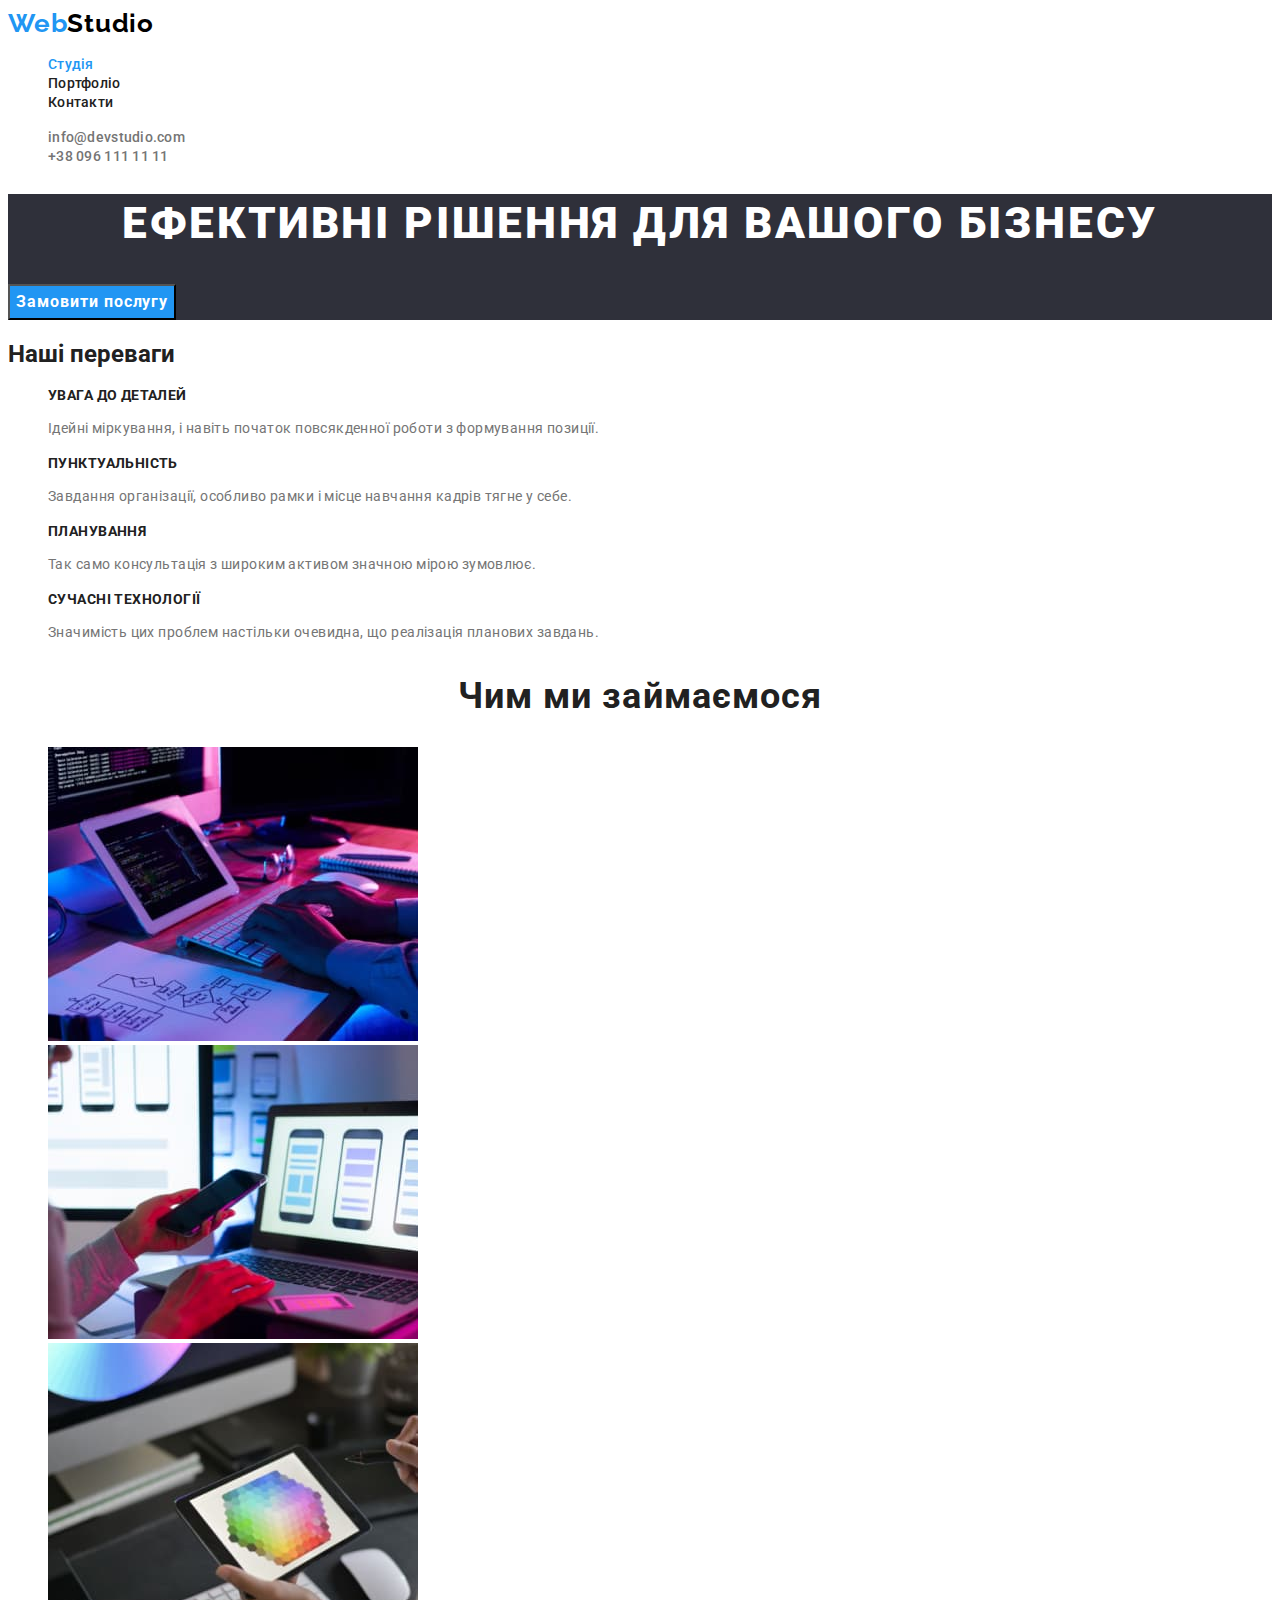
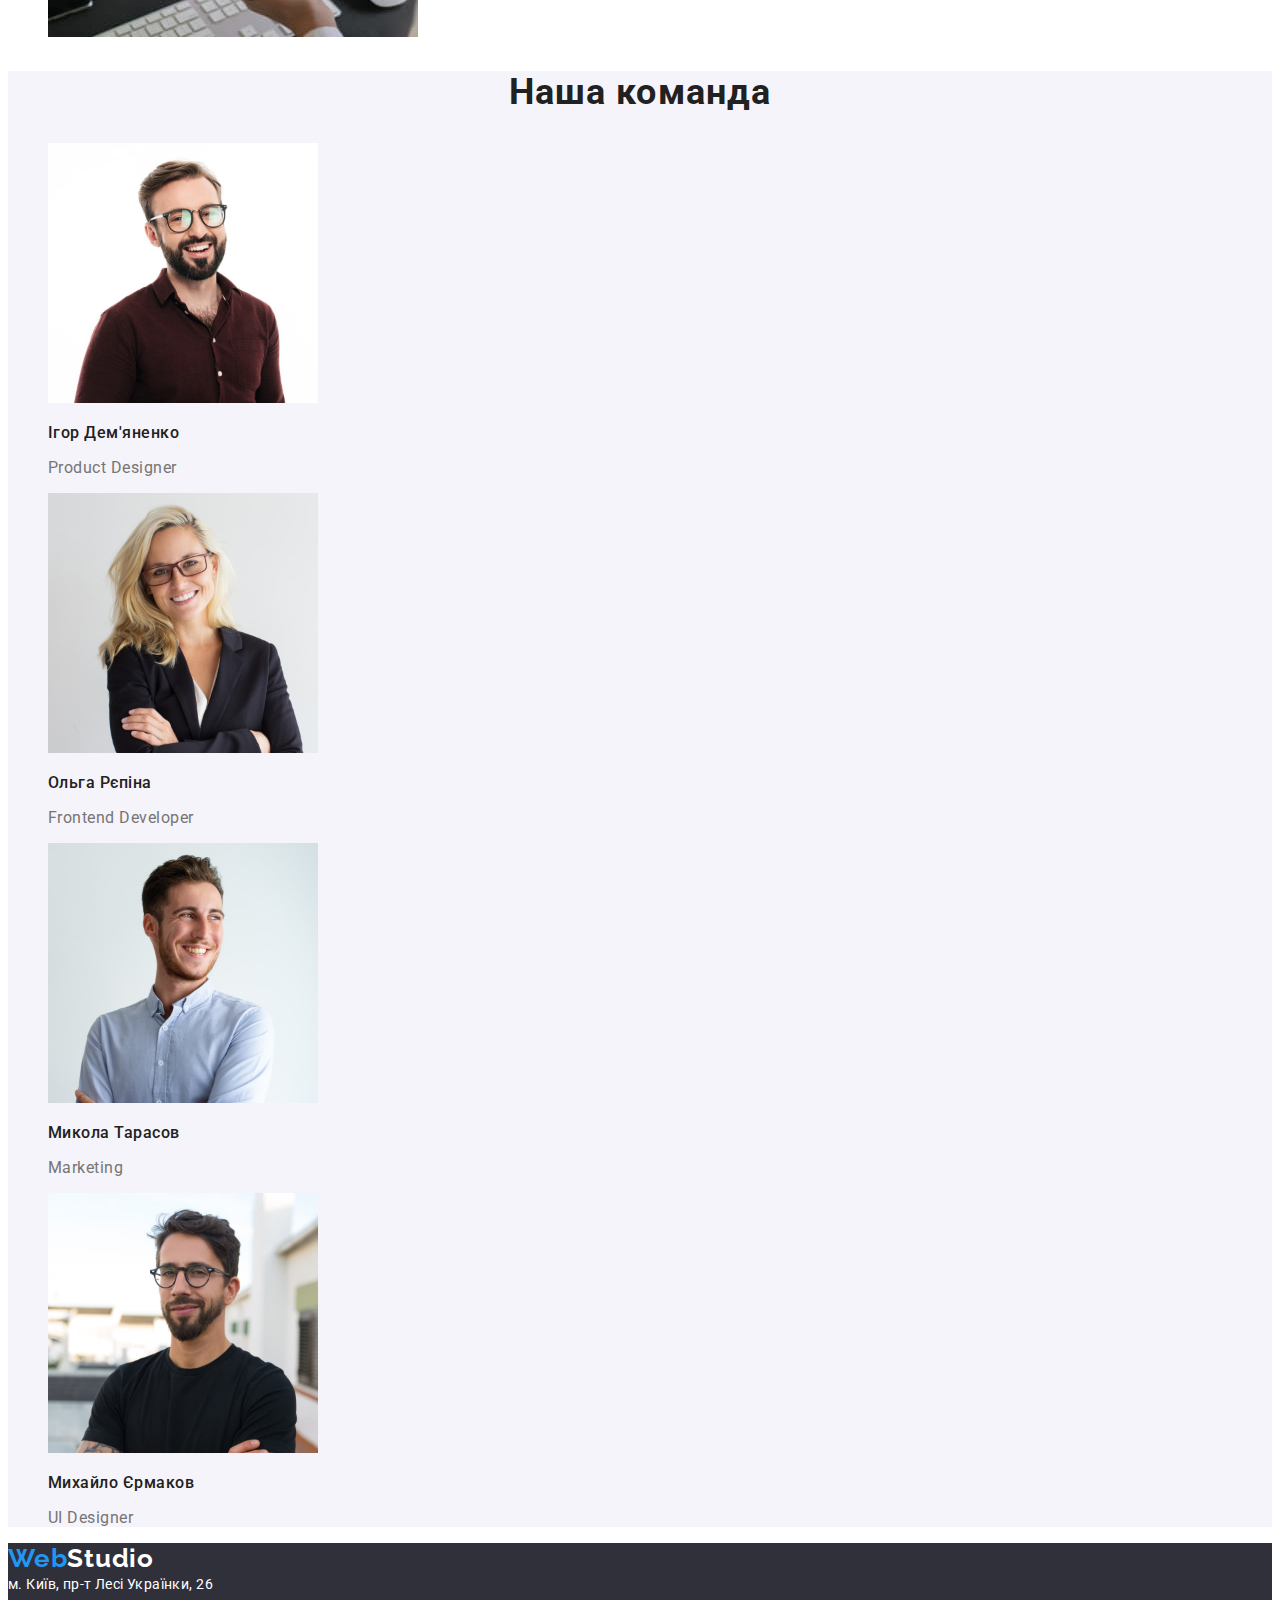
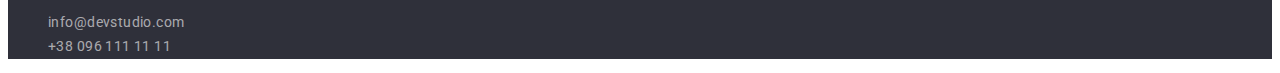
<file: index.html>
<!DOCTYPE html>
<html lang="uk">
  <head>
    <meta charset="UTF-8" />
    <meta name="viewport" content="width=device-width, initial-scale=1.0" />
    <title>Document</title>
    <link
      href="https://fonts.googleapis.com/css2?family=Raleway:wght@700&family=Roboto:wght@400;500;700;900&display=swap"
      rel="stylesheet"
    />
    <link rel="stylesheet" href="./css/style.css" />
  </head>
  <body>
    <!-- header -->

    <header>
      <nav class="site-nav">
        <a href="" lang="en" class="logo"
          >Web<span class="studio">Studio</span></a
        >
        <ul class="list">
          <li>
            <a href="./index.html" class="link current">Студія</a>
          </li>
          <li>
            <a href="./portfolio.html" class="link">Портфоліо</a>
          </li>
          <li>
            <a href="" class="link">Контакти</a>
          </li>
        </ul>
      </nav>
      <ul class="list contact">
        <li>
          <a href="mailto:info@devstudio.com" class="link"
            >info@devstudio.com</a
          >
        </li>
        <li>
          <a href="tel:+380961111111" class="link">+38 096 111 11 11</a>
        </li>
      </ul>
    </header>
    <main>
      <!--hero-->

      <section class="hero">
        <h1 class="hero-title">Ефективні рішення для вашого бізнесу</h1>
        <button type="button" class="btn-hero">Замовити послугу</button>
      </section>

      <!-- section features -->

      <section class="section features">
        <!-- прихований заголовок -->
        <h2 class="section-title">Наші переваги</h2>
        <ul class="list">
          <li>
            <h3 class="section-subtitle">УВАГА ДО ДЕТАЛЕЙ</h3>
            <p class="text">
              Ідейні міркування, і навіть початок повсякденної роботи з
              формування позиції.
            </p>
          </li>
          <li>
            <h3 class="section-subtitle">ПУНКТУАЛЬНІСТЬ</h3>
            <p class="text">
              Завдання організації, особливо рамки і місце навчання кадрів тягне
              у себе.
            </p>
          </li>
          <li>
            <h3 class="section-subtitle">ПЛАНУВАННЯ</h3>
            <p class="text">
              Так само консультація з широким активом значною мірою зумовлює.
            </p>
          </li>
          <li>
            <h3 class="section-subtitle">СУЧАСНІ ТЕХНОЛОГІЇ</h3>
            <p class="text">
              Значимість цих проблем настільки очевидна, що реалізація планових
              завдань.
            </p>
          </li>
        </ul>
      </section>

      <!-- section project -->

      <section class="section project">
        <h2 class="section-title">Чим ми займаємося</h2>
        <ul class="list">
          <li>
            <img src="./images/img-1.jpg" alt="розробка сайту" width="370" />
          </li>
          <li>
            <img
              src="./images/img-2.jpg"
              alt="розробка дизайну мобільного
            додатку"
              width="370"
            />
          </li>
          <li>
            <img
              src="./images/img-3.jpg"
              alt="підбір кольору на планшеті"
              width="370"
            />
          </li>
        </ul>
      </section>

      <!-- section team -->

      <section class="section team">
        <h2 class="section-title">Наша команда</h2>
        <ul class="list">
          <li>
            <img
              src="./images/img-4.jpg"
              alt="дизайнер"
              width="270"
              height="260"
            />
            <h3 class="section-subtitle">Ігор Дем'яненко</h3>
            <p class="text" lang="en">Product Designer</p>
          </li>
          <li>
            <img
              src="./images/img-5.jpg"
              alt="розробник"
              width="270"
              height="260"
            />
            <h3 class="section-subtitle">Ольга Рєпіна</h3>
            <p class="text" lang="en">Frontend Developer</p>
          </li>
          <li>
            <img
              src="./images/img-6.jpg"
              alt="маркетолог"
              width="270"
              height="260"
            />
            <h3 class="section-subtitle">Микола Тарасов</h3>
            <p class="text" lang="en">Marketing</p>
          </li>
          <li>
            <img
              src="./images/img-7.jpg"
              alt="дизайнер"
              width="270"
              height="260"
            />
            <h3 class="section-subtitle">Михайло Єрмаков</h3>
            <p class="text" lang="en">UI Designer</p>
          </li>
        </ul>
      </section>
    </main>

    <!-- footer -->

    <footer class="footer">
      <div>
        <a href="" lang="en" class="logo"
          >Web<span class="studio-footer">Studio</span></a
        >
        <address class="adress">
          м. Київ, пр-т Лесі Українки, 26
          <ul class="list">
            <li>
              <a href="mailto:info@devstudio.com" class="link"
                >info@devstudio.com</a
              >
            </li>
            <li>
              <a href="tel:+380961111111" class="link">+38 096 111 11 11</a>
            </li>
          </ul>
        </address>
      </div>
    </footer>
  </body>
</html>
</file>
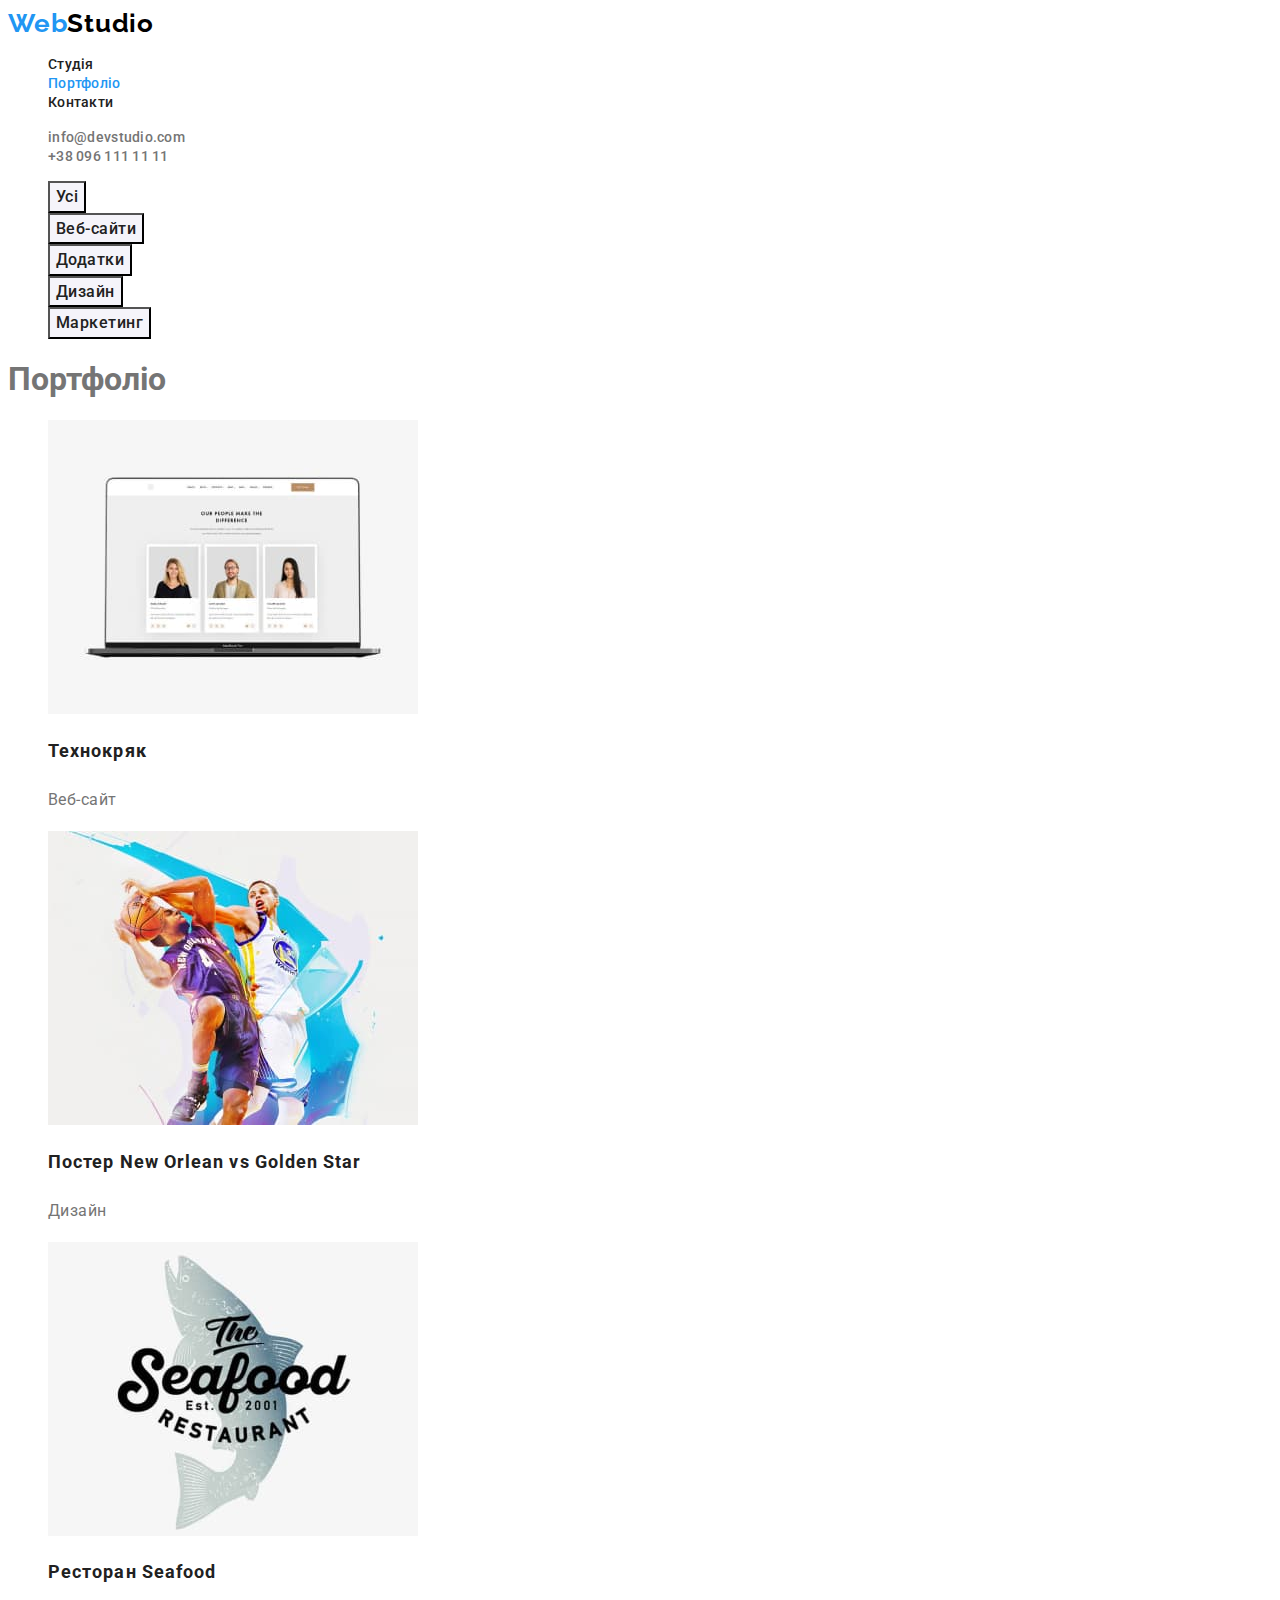
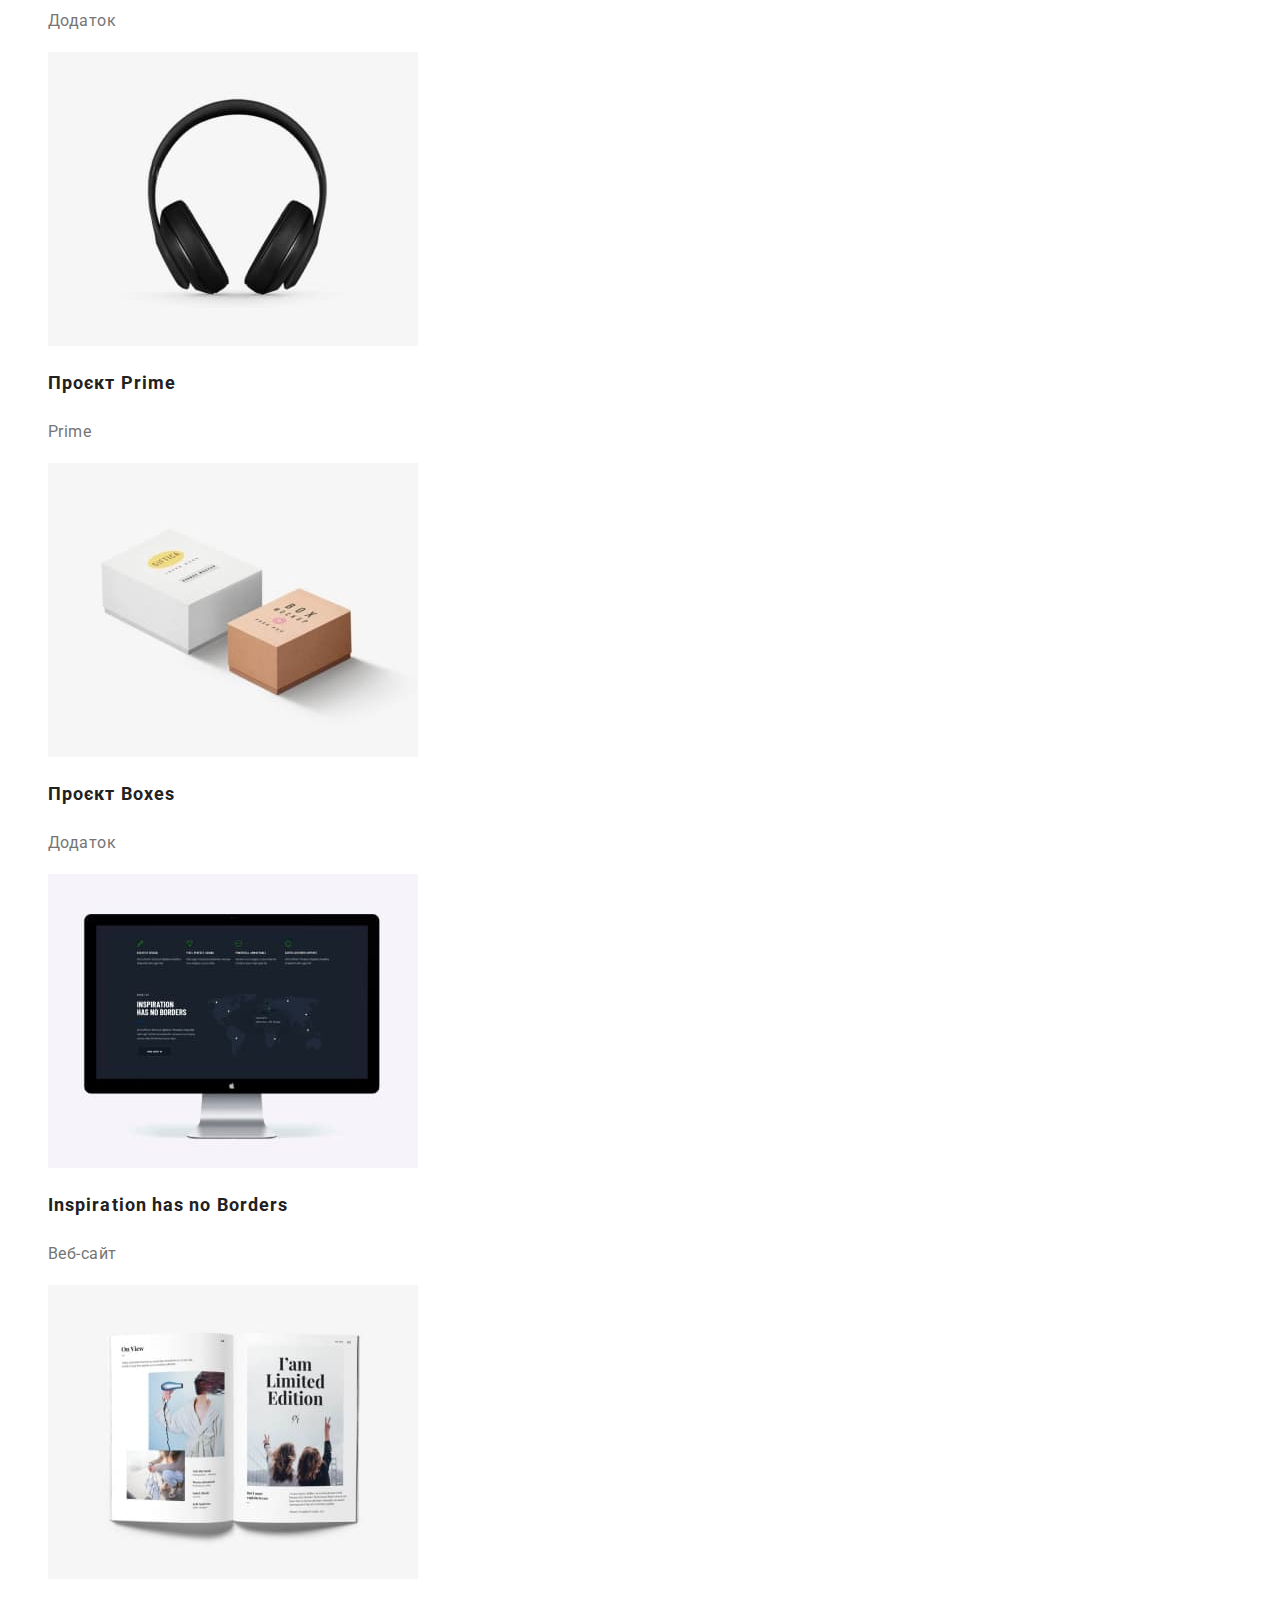
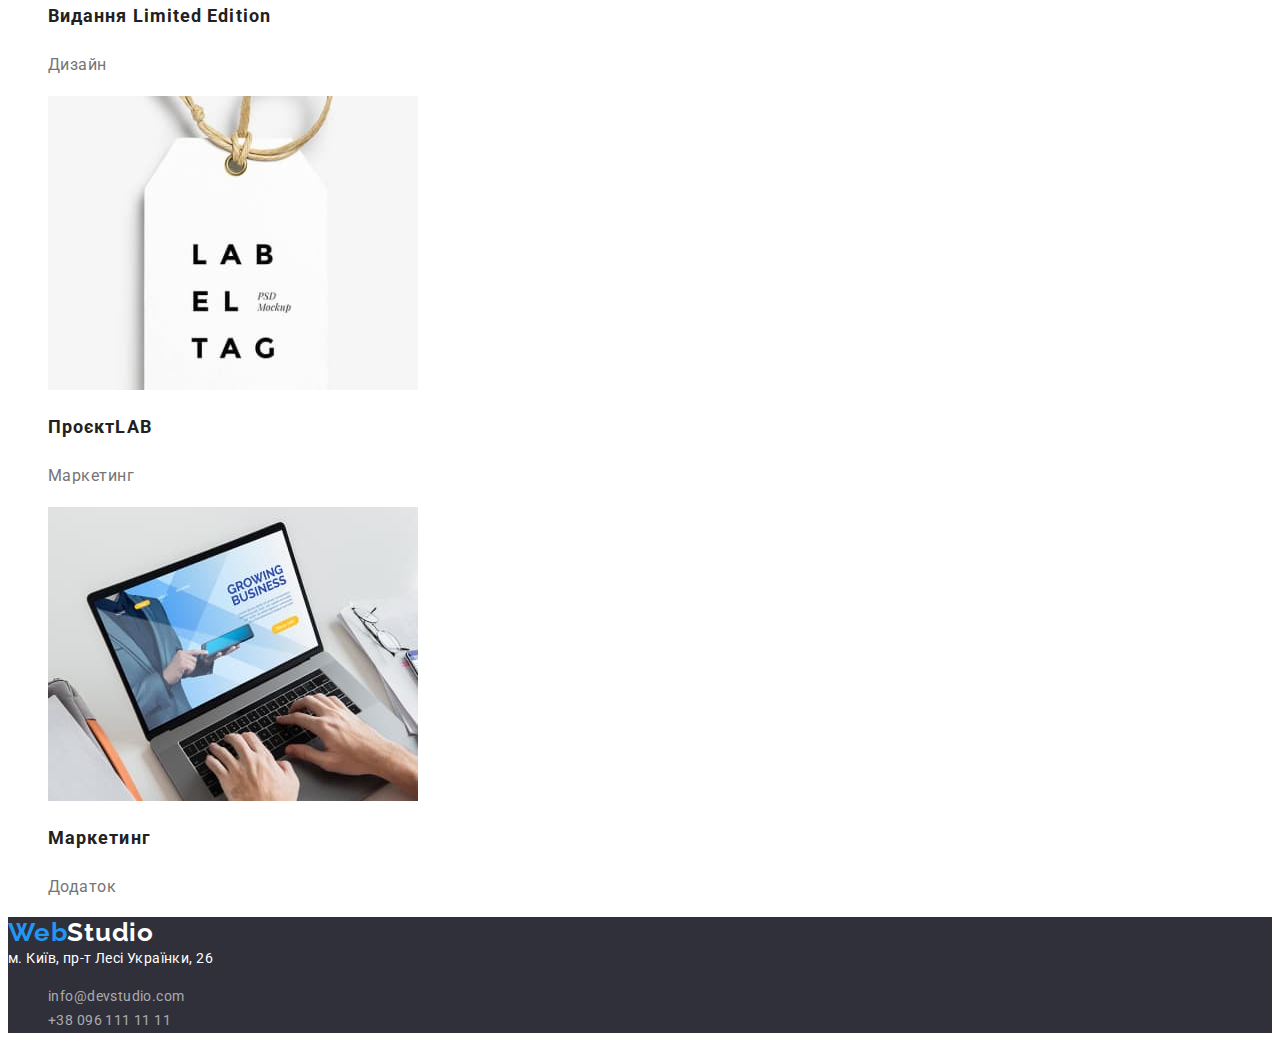
<file: portfolio.html>
<!DOCTYPE html>
<html lang="uk">
  <head>
    <meta charset="UTF-8" />
    <meta name="viewport" content="width=device-width, initial-scale=1.0" />
    <title>Document</title>
    <link
      href="https://fonts.googleapis.com/css2?family=Raleway:wght@700&family=Roboto:wght@400;500;700;900&display=swap"
      rel="stylesheet"
    />
    <link rel="stylesheet" href="./css/style.css" />
  </head>
  <body>
    <!-- header -->

    <header>
      <nav class="site-nav">
        <a href="" lang="en" class="logo"
          >Web<span class="studio">Studio</span></a
        >
        <ul class="list">
          <li>
            <a href="./index.html" class="link">Студія</a>
          </li>
          <li>
            <a href="./portfolio.html" class="link current">Портфоліо</a>
          </li>
          <li>
            <a href="" class="link">Контакти</a>
          </li>
        </ul>
      </nav>
      <ul class="list contact">
        <li>
          <a href="mailto:info@devstudio.com" class="link"
            >info@devstudio.com</a
          >
        </li>
        <li>
          <a href="tel:+380961111111" class="link">+38 096 111 11 11</a>
        </li>
      </ul>
    </header>
    <main>
      <section class="section portfolio">
        <ul class="list">
          <li><button type="button" class="nav-btn">Усі</button></li>
          <li><button type="button" class="nav-btn">Веб-сайти</button></li>
          <li><button type="button" class="nav-btn">Додатки</button></li>
          <li><button type="button" class="nav-btn">Дизайн</button></li>
          <li><button type="button" class="nav-btn">Маркетинг</button></li>
        </ul>
        <!-- прихований заголовок -->
        <h1>Портфоліо</h1>
        <ul class="list">
          <li>
            <a href="" class="link">
              <img
                src="./images/port-1.jpg"
                alt="сторінка сайту на мониторі"
                width="370"
              />
              <h2 class="section-title">Технокряк</h2>
              <p class="text">Веб-сайт</p>
            </a>
          </li>
          <li>
            <a href="" class="link">
              <img
                src="./images/port-2.jpg"
                alt="постер з баскетболу"
                width="370"
              />
              <h2 class="section-title">
                Постер <span lang="en">New Orlean vs Golden Star</span>
              </h2>
              <p class="text">Дизайн</p>
            </a>
          </li>
          <li>
            <a href="" class="link">
              <img
                src="./images/port-3.jpg"
                alt="логотип ресторану"
                width="370"
              />
              <h2 class="section-title">Ресторан Seafood</h2>
              <p class="text">Додаток</p>
            </a>
          </li>
          <li>
            <a href="" class="link">
              <img src="./images/port-4.jpg" alt="навушники" width="370" />
              <h2 class="section-title">Проєкт <span lang="en">Prime</span></h2>
              <p lang="en" class="text">Prime</p>
            </a>
          </li>
          <li>
            <a href="" class="link">
              <img src="./images/port-5.jpg" alt="коробки" width="370" />
              <h2 class="section-title">Проєкт <span lang="en">Boxes</span></h2>
              <p class="text">Додаток</p>
            </a>
          </li>
          <li>
            <a href="" class="link">
              <img
                src="./images/port-6.jpg"
                alt="сайт на мониторі"
                width="370"
              />
              <h2 lang="en" class="section-title">
                Inspiration has no Borders
              </h2>
              <p class="text">Веб-сайт</p>
            </a>
          </li>
          <li>
            <a href="" class="link">
              <img src="./images/port-7.jpg" alt="відкрита книга" width="370" />
              <h2 class="section-title">
                Видання <span lang="en"> Limited Edition</span>
              </h2>
              <p class="text">Дизайн</p>
            </a>
          </li>
          <li>
            <a href="" class="link">
              <img
                src="./images/port-8.jpg"
                alt="логотип компаніі"
                width="370"
              />
              <h2 class="section-title">Проєкт<span lang="en">LAB</span></h2>
              <p class="text">Маркетинг</p>
            </a>
          </li>

          <li>
            <a href="" class="link">
              <img
                src="./images/port-9.jpg"
                alt="сайт на мониторі"
                width="370"
              />
              <h2 lang="en" class="section-title">Маркетинг</h2>
              <p class="text">Додаток</p>
            </a>
          </li>
        </ul>
      </section>
    </main>
    <footer class="footer">
      <div>
        <a href="" lang="en" class="logo"
          >Web<span class="studio-footer">Studio</span></a
        >
        <address class="adress">
          м. Київ, пр-т Лесі Українки, 26
          <ul>
            <li class="list">
              <a href="mailto:info@devstudio.com" class="link"
                >info@devstudio.com</a
              >
            </li>
            <li class="list">
              <a href="tel:+380961111111" class="link">+38 096 111 11 11</a>
            </li>
          </ul>
        </address>
      </div>
    </footer>
  </body>
</html>
</file>
<file: css/style.css>
/* цвет основного текста #212121 */
/* вторичный цвет текста #757575 */
/* акцент #2196F3 */
/* цвет фона #FFFFFF */
/* вторичный цвет фона #F5F4FA; */
/* цвет героя и футера #2F303A */
:root {
  --primary-text-color: #212121;
  --title-text-color: #757575;
  --accent-color: #2196f3;
  --primary-white-color: #ffffff;
  --primary-font: Roboto, sans-serif;
}
body {
  color: var(--title-text-color);
  font-family: var(--primary-font);
}
.logo {
  color: var(--accent-color);
}
.studio {
  color: #000;
}
.logo,
.studio {
  font-family: Raleway;
  font-size: 26px;
  font-weight: 700;
  line-height: normal;
  letter-spacing: 0.78px;
  text-decoration: none;
}
.list {
  list-style: none;
}

/* site-nav */

.site-nav .link {
  color: var(--primary-text-color);
  font-size: 14px;
  font-weight: 500;
  line-height: normal;
  letter-spacing: 0.28px;
}
.site-nav .link:hover,
.site-nav .link:focus {
  color: var(--accent-color);
}
.site-nav .link.current {
  color: var(--accent-color);
}
.list .link {
  text-decoration: none;
}
.contact .link {
  color: var(--title-text-color);
  font-size: 14px;
  font-style: normal;
  font-weight: 500;
  line-height: normal;
  letter-spacing: 0.28px;
}
.contact .link:hover,
.contact .link:focus {
  color: var(--accent-color);
}

/* hero */

.hero {
  background: #2f303a;
}
.hero-title {
  color: var(--primary-white-color);
  text-align: center;
  font-size: 44px;
  font-weight: 900;
  line-height: 1.36;
  letter-spacing: 2.64px;
  text-transform: uppercase;
}
.btn-hero {
  color: var(--primary-white-color);
  background-color: var(--accent-color);
  font-family: inherit;
  text-align: center;
  font-size: 16px;
  font-weight: 700;
  line-height: 1.87;
  letter-spacing: 0.96px;
  cursor: pointer;
}

/* sections */

.section {
  background-color: var(--primary-white-color);
}
.section-title {
  color: var(--primary-text-color);
}
.section-subtitle {
  color: var(--primary-text-color);
}
.project .section-title,
.team .section-title {
  text-align: center;
  font-size: 36px;
  line-height: normal;
  letter-spacing: 1.08px;
}

/* section features */

.features .section-subtitle {
  font-size: 14px;
  line-height: normal;
  letter-spacing: 0.42px;
  text-transform: uppercase;
}
.features .text {
  font-size: 14px;
  line-height: 1.71;
  letter-spacing: 0.42px;
}

/* section team */

.section.team {
  background-color: #f5f4fa;
}
.team .section-subtitle {
  font-size: 16px;
  font-weight: 500;
  line-height: normal;
  letter-spacing: 0.48px;
}
.team .text {
  font-size: 16px;
  line-height: normal;
  letter-spacing: 0.48px;
}
/* футер */

.footer {
  background-color: #2f303a;
}
.studio-footer {
  color: #fff;
}
.adress {
  color: var(--primary-white-color);
  font-style: normal;
  font-size: 14px;
  line-height: 1.71;
  letter-spacing: 0.42px;
}
.adress .link {
  color: rgba(255, 255, 255, 0.6);
}
.adress .link:hover,
.adress .link:focus {
  color: var(--primary-white-color);
}

/* portfolio */

/* filter */

.nav-btn {
  color: var(--primary-text-color);
  font-family: inherit;
  background-color: #f5f4fa;
  text-align: center;
  font-size: 16px;
  font-weight: 500;
  line-height: 1.6;
  letter-spacing: 0.48px;
  cursor: pointer;
}
.nav-btn:hover,
.nav-btn:focus {
  color: #ffffff;
  background-color: var(--accent-color);
}

/* section portfolio */

.portfolio .section-title {
  font-size: 18px;
  line-height: 2;
  letter-spacing: 1.08px;
}

.portfolio .text {
  color: var(--title-text-color);
  font-size: 16px;
  line-height: 1.87;
  letter-spacing: 0.48px;
}
</file>
